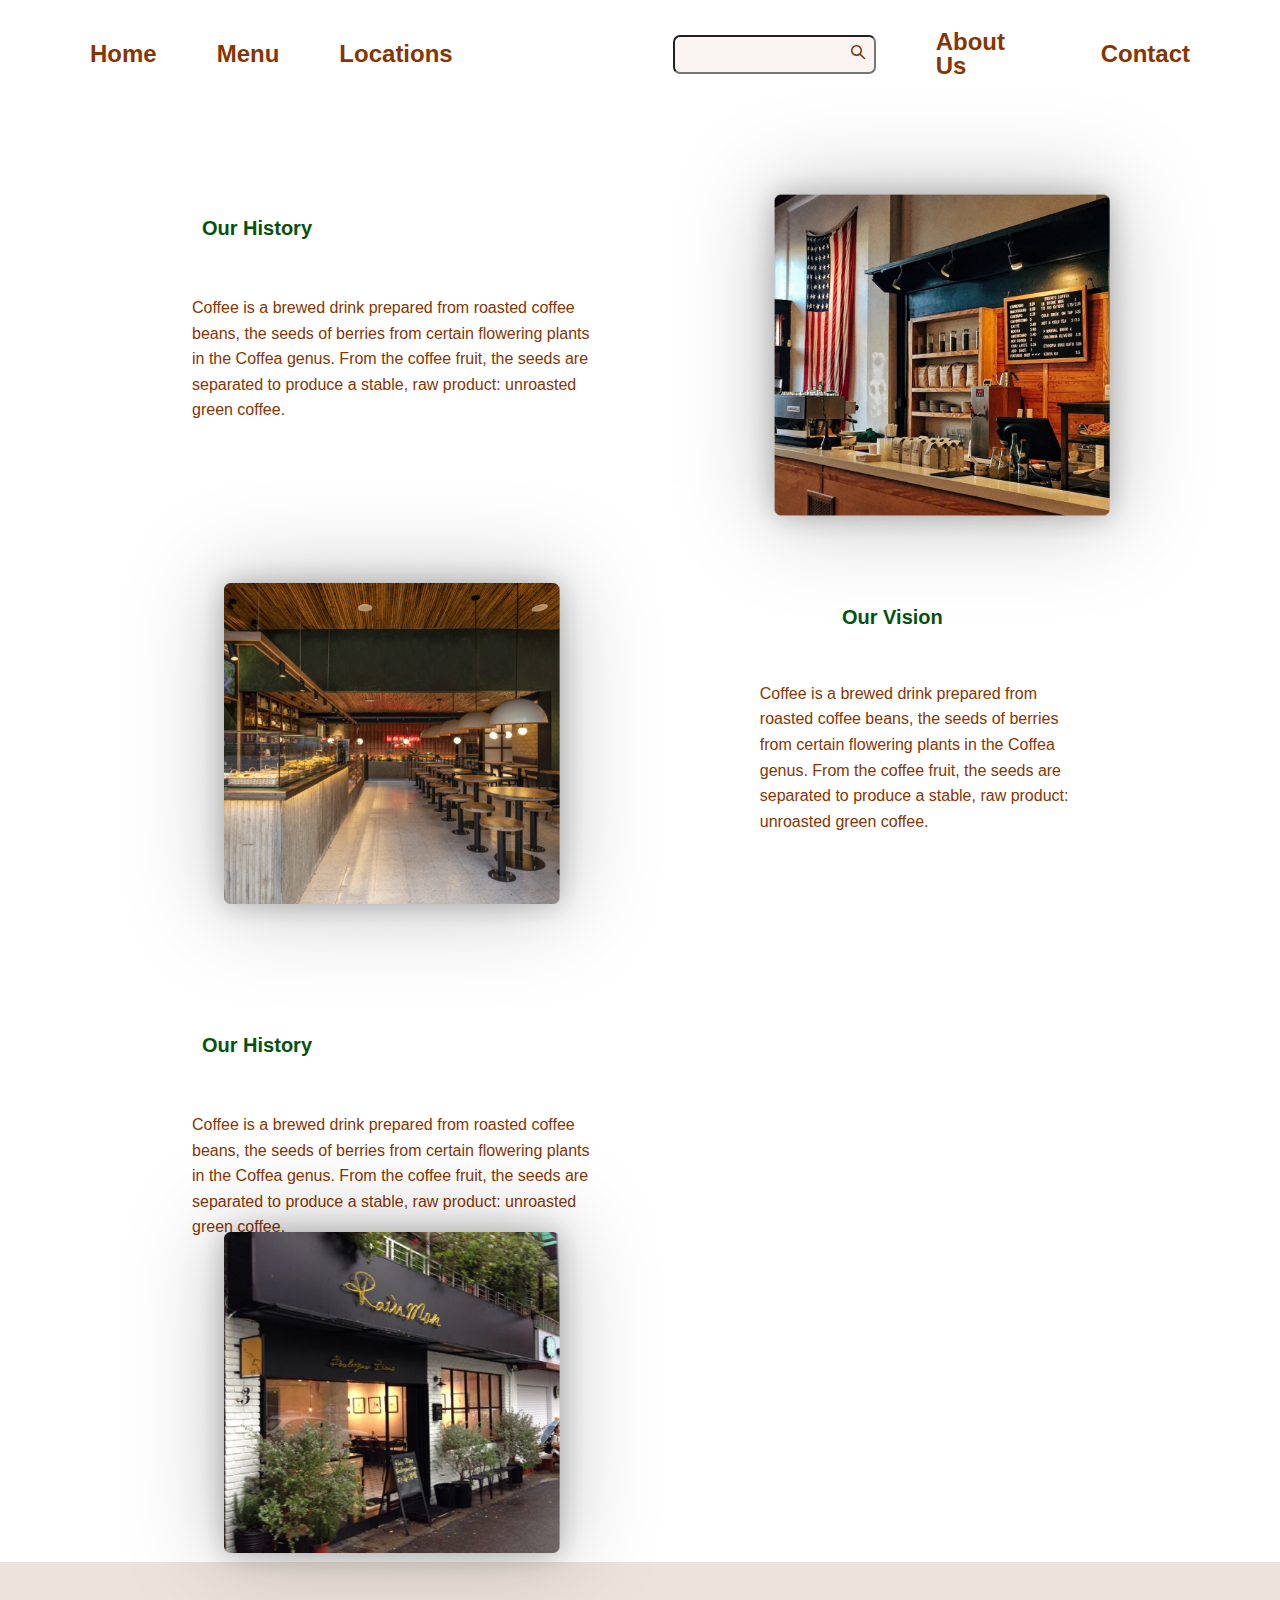
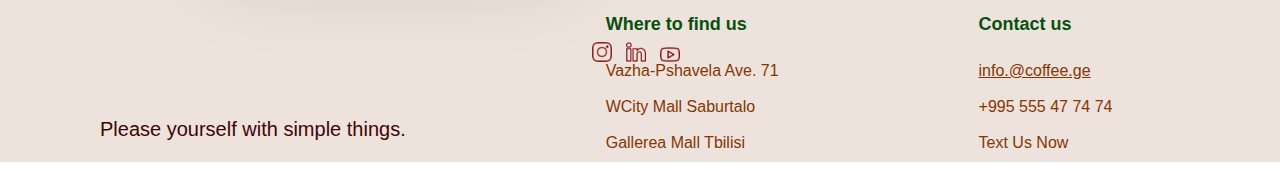
<file: assets/pages/about.html>
<!DOCTYPE html>
<html lang="en">

<head>
    <meta charset="UTF-8">
    <meta http-equiv="X-UA-Compatible" content="IE=edge">
    <meta name="viewport" content="width=device-width, initial-scale=1.0">
    <link rel="preconnect" href="https://fonts.googleapis.com">
    <link rel="preconnect" href="https://fonts.gstatic.com" crossorigin>
    <link
        href="https://fonts.googleapis.com/css2?family=Andada+Pro:wght@400;500;700&family=Dancing+Script&family=Fira+Sans+Condensed:wght@500&family=Open+Sans&family=Oswald:wght@500&family=Poppins&family=Unbounded&display=swap"
        rel="stylesheet">


    <link rel="stylesheet" href="../css/reset.css">
    <link rel="stylesheet" href="../css/style.css">
    <title>Document</title>
</head>

<body>

    <header>

        <header>
            <div class="container">
                <nav>
                    <ul>
                        <li><a href="../../index.html">home</a></li>
                        <li><a href="hotdrinks.html">menu</a></li>
                        <li><a href="location.html">locations</a></li>
                        <li>
                            <form>
                                <input type="text">
                                <button type="submit">
                                    <svg width="15" height="15" viewBox="0 0 15 15" fill="none"
                                        xmlns="http://www.w3.org/2000/svg">
                                        <path
                                            d="M5.50003 1.07809e-08C6.52393 -6.40861e-05 7.52751 0.285684 8.39781 0.825075C9.2681 1.36447 9.97055 2.13608 10.4261 3.05306C10.8816 3.97004 11.0721 4.99597 10.9762 6.01536C10.8802 7.03475 10.5017 8.00712 9.88304 8.823L14.03 12.97C14.163 13.104 14.2405 13.2832 14.2472 13.4719C14.2538 13.6605 14.1891 13.8447 14.0659 13.9878C13.9427 14.1308 13.7701 14.2221 13.5825 14.2434C13.395 14.2648 13.2062 14.2147 13.054 14.103L12.97 14.03L8.82304 9.883C8.12761 10.4102 7.31671 10.7643 6.45736 10.9161C5.59801 11.0679 4.71487 11.0131 3.8809 10.7561C3.04694 10.4992 2.28609 10.0474 1.66122 9.43827C1.03635 8.82911 0.565403 8.08001 0.287285 7.25286C0.00916761 6.4257 -0.0681353 5.54424 0.0617636 4.6813C0.191662 3.81837 0.525034 2.99872 1.03433 2.2901C1.54363 1.58148 2.21424 1.00421 2.99075 0.606002C3.76726 0.207794 4.62738 7.20708e-05 5.50003 1.07809e-08ZM5.50003 1.5C4.43917 1.5 3.42175 1.92143 2.67161 2.67157C1.92146 3.42172 1.50003 4.43913 1.50003 5.5C1.50003 6.56087 1.92146 7.57828 2.67161 8.32843C3.42175 9.07857 4.43917 9.5 5.50003 9.5C6.5609 9.5 7.57832 9.07857 8.32846 8.32843C9.07861 7.57828 9.50004 6.56087 9.50004 5.5C9.50004 4.43913 9.07861 3.42172 8.32846 2.67157C7.57832 1.92143 6.5609 1.5 5.50003 1.5Z"
                                            fill="#863503" />
                                    </svg>
                                </button>
                            </form>
                        </li>
                        <li><a href="about.html">about us</a></li>
                        <li class="active-nav"><a href="contact.html">contact</a></li>
                    </ul>
                </nav>
            </div>
        </header>
    </header>

    <main class="container-3">
        <div class="about-us-1">
            <div class="about-h-p">
                <h3>Our History</h3>
                <p class="paragraph-about">
                    Coffee is a brewed drink prepared from roasted coffee beans, the seeds of berries from certain
                    flowering plants in the Coffea genus. From the coffee fruit, the seeds are separated to produce a
                    stable, raw product: unroasted green coffee.
                </p>
            </div>
            <div>
                <img src="../img/image 10 (1).png">
            </div>
        </div>

        <div class="about-us-2">
            <div>
                <img src="../img/image 11.png">
            </div>
            <h3 class="second-h3">Our Vision</h3>
            <div class="paragraph-about-2">
                Coffee is a brewed drink prepared from roasted coffee beans, the seeds of berries from certain flowering
                plants in the Coffea genus. From the coffee fruit, the seeds are separated to produce a stable, raw
                product: unroasted green coffee.

            </div>
        </div>



        <div class="about-us-3">
            <div class="about-h-p">
                <h3 class="third-h3">Our History</h3>
                <p class="paragraph-about-3">
                    Coffee is a brewed drink prepared from roasted coffee beans, the seeds of berries from certain
                    flowering plants in the Coffea genus. From the coffee fruit, the seeds are separated to produce a
                    stable, raw product: unroasted green coffee.
                </p>
            </div>
            <div>
                <img src="../img/image 12.png">
            </div>
        </div>

    </main>

    <footer class="footer-2">
        <div class="page-footer">
            <img src="../img/Vector.png">
            <img src="../img/Vector (1).png">
            <img src="../img/Vector (2).png">
        </div>
        <div class="footer-sentence">Please yourself with simple things.</div>

        </div>


        <div class="footer-div-1">
            <p class="first-line">Where to find us</p>
            <p>Vazha-Pshavela Ave. 71</p>
            <p>WCity Mall Saburtalo</p>
            <p>Gallerea Mall Tbilisi</p>
        </div>

        <div class="footer-div-2">
            <p class="first-line">Contact us</p>
            <p class="email-address">info.@coffee.ge</p>
            <p>+995 555 47 74 74 </p>
            <p>Text Us Now</p>
        </div>





    </footer>

</body>

</html>
</file>
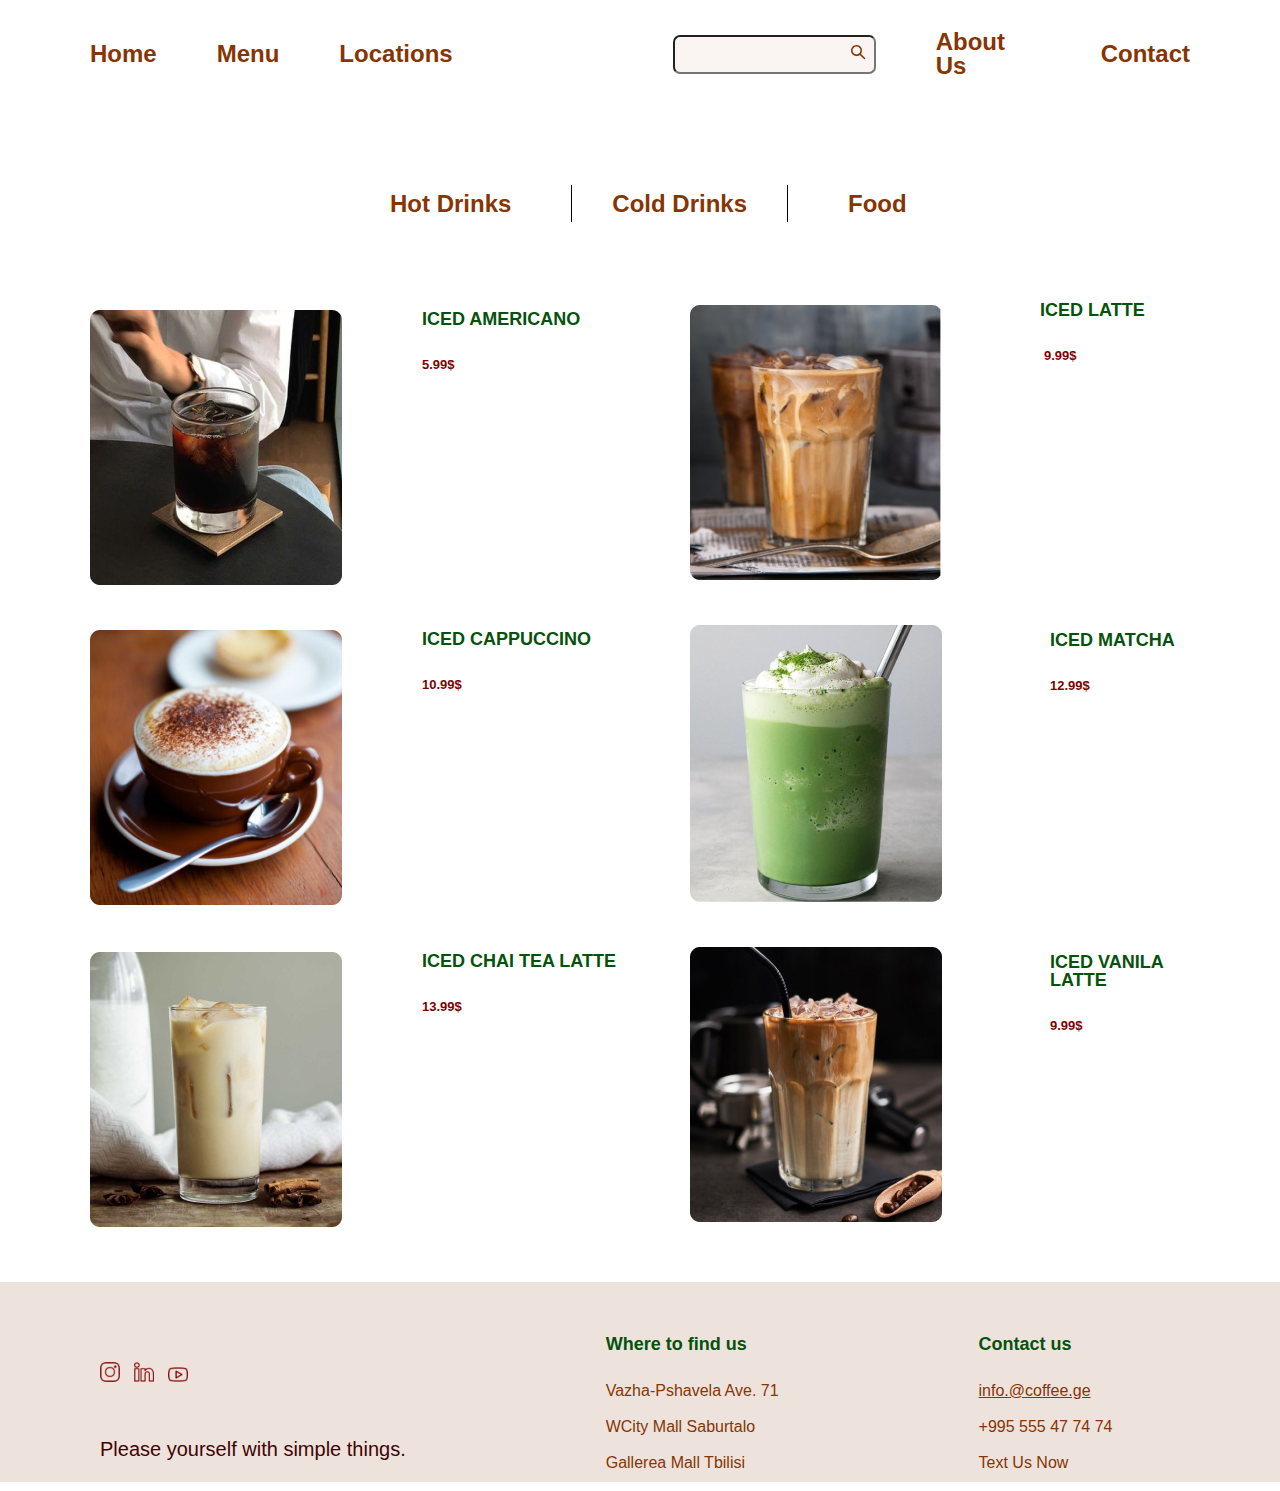
<file: assets/pages/colddrinks.html>
<!DOCTYPE html>
<html lang="en">

<head>
    <meta charset="UTF-8">
    <meta http-equiv="X-UA-Compatible" content="IE=edge">
    <meta name="viewport" content="width=device-width, initial-scale=1.0">
    <meta name="viewport" content="width=device-width, initial-scale=1.0">
    <link href="https://www.dafontfree.net/embed/bHVjaWRhLWJyaWdodC1yZWd1bGFyJmRhdGEvMjYvbC8xMzMyNDIvTFVDSURBLnR0Zg"
        rel="stylesheet" type="text/css" />
    <link rel="stylesheet" href="../css/reset.css">
    <link rel="stylesheet" href="../css/style.css">
    <title>Document</title>
</head>

<body>
    <header>
        <header>
            <div class="container">
                <nav>
                    <ul>
                        <li><a href="../../index.html">home</a></li>
                        <li><a href="hotdrinks.html">menu</a></li>
                        <li><a href="location.html">locations</a></li>
                        <li>
                            <form>
                                <input type="text">
                                <button type="submit">
                                    <svg width="15" height="15" viewBox="0 0 15 15" fill="none"
                                        xmlns="http://www.w3.org/2000/svg">
                                        <path
                                            d="M5.50003 1.07809e-08C6.52393 -6.40861e-05 7.52751 0.285684 8.39781 0.825075C9.2681 1.36447 9.97055 2.13608 10.4261 3.05306C10.8816 3.97004 11.0721 4.99597 10.9762 6.01536C10.8802 7.03475 10.5017 8.00712 9.88304 8.823L14.03 12.97C14.163 13.104 14.2405 13.2832 14.2472 13.4719C14.2538 13.6605 14.1891 13.8447 14.0659 13.9878C13.9427 14.1308 13.7701 14.2221 13.5825 14.2434C13.395 14.2648 13.2062 14.2147 13.054 14.103L12.97 14.03L8.82304 9.883C8.12761 10.4102 7.31671 10.7643 6.45736 10.9161C5.59801 11.0679 4.71487 11.0131 3.8809 10.7561C3.04694 10.4992 2.28609 10.0474 1.66122 9.43827C1.03635 8.82911 0.565403 8.08001 0.287285 7.25286C0.00916761 6.4257 -0.0681353 5.54424 0.0617636 4.6813C0.191662 3.81837 0.525034 2.99872 1.03433 2.2901C1.54363 1.58148 2.21424 1.00421 2.99075 0.606002C3.76726 0.207794 4.62738 7.20708e-05 5.50003 1.07809e-08ZM5.50003 1.5C4.43917 1.5 3.42175 1.92143 2.67161 2.67157C1.92146 3.42172 1.50003 4.43913 1.50003 5.5C1.50003 6.56087 1.92146 7.57828 2.67161 8.32843C3.42175 9.07857 4.43917 9.5 5.50003 9.5C6.5609 9.5 7.57832 9.07857 8.32846 8.32843C9.07861 7.57828 9.50004 6.56087 9.50004 5.5C9.50004 4.43913 9.07861 3.42172 8.32846 2.67157C7.57832 1.92143 6.5609 1.5 5.50003 1.5Z"
                                            fill="#863503" />
                                    </svg>
                                </button>
                            </form>
                        </li>
                        <li><a href="about.html">about us</a></li>
                        <li class="active-nav"><a href="#">contact</a></li>
                    </ul>
                    <div class="secondary-nav">
                        <ul>
                            <li>
                                <a href="hotdrinks.html" class="hot-drinks">Hot drinks</a>
                            </li>
                            <li>
                                <a href="colddrinks.html" class="middle-drink">Cold drinks</a>
                            </li>
                            <li>
                                <a href="food.html" class="food">Food</a>
                            </li>
                        </ul>

                    </div>
                </nav>

            </div>























        </header>

        <div class="container-2">
            <div class="menu-1">
                <img src="../img/cold-1.png">
                <div class="coffee-name">ICED AMERICANO</div>
                <div class="price-1">5.99$</div>
                <img class="img-2" src="../img/cold-2.png">
                <div class="coffee-name-2">ICED LATTE</div>
                <div class="price-2">9.99$</div>

                <img src="../img/menu-3.png">
                <div class="coffee-name-3">ICED CAPPUCCINO</div>
                <div class="price-3">10.99$</div>
                <img class="img-2" src="../img/cold-4.png">
                <div class="coffee-name-4">ICED MATCHA</div>
                <div class="price-4">12.99$</div>

                <img src="../img/cold-5.png">
                <div class="coffee-name-3">ICED CHAI TEA LATTE</div>
                <div class="price-3">13.99$</div>
                <img class="img-2" src="../img/cold-6.png">
                <div class="coffee-name-4">ICED VANILA LATTE</div>
                <div class="price-4">9.99$</div>

                


            </div>

        </div>

        <footer class="footer-3">
            <div class="page-footer">
                <img src="../img/Vector.png">
            <img src="../img/Vector (1).png">
            <img src="../img/Vector (2).png">
            </div>
            <div class="footer-sentence">Please yourself with simple things.</div>
           
            </div>
    
    
         <div class="footer-div-1">
            <p class="first-line">Where to find us</p>
            <p>Vazha-Pshavela Ave. 71</p>
            <p>WCity Mall Saburtalo</p>
            <p>Gallerea Mall Tbilisi</p>
         </div>
    
         <div class="footer-div-2">
            <p class="first-line">Contact us</p>
            <p class="email-address">info.@coffee.ge</p>
            <p>+995 555 47 74 74 </p>
            <p>Text Us Now</p>
         </div>
    
         
    
           
    
        </footer>



</body>

</html>
</file>
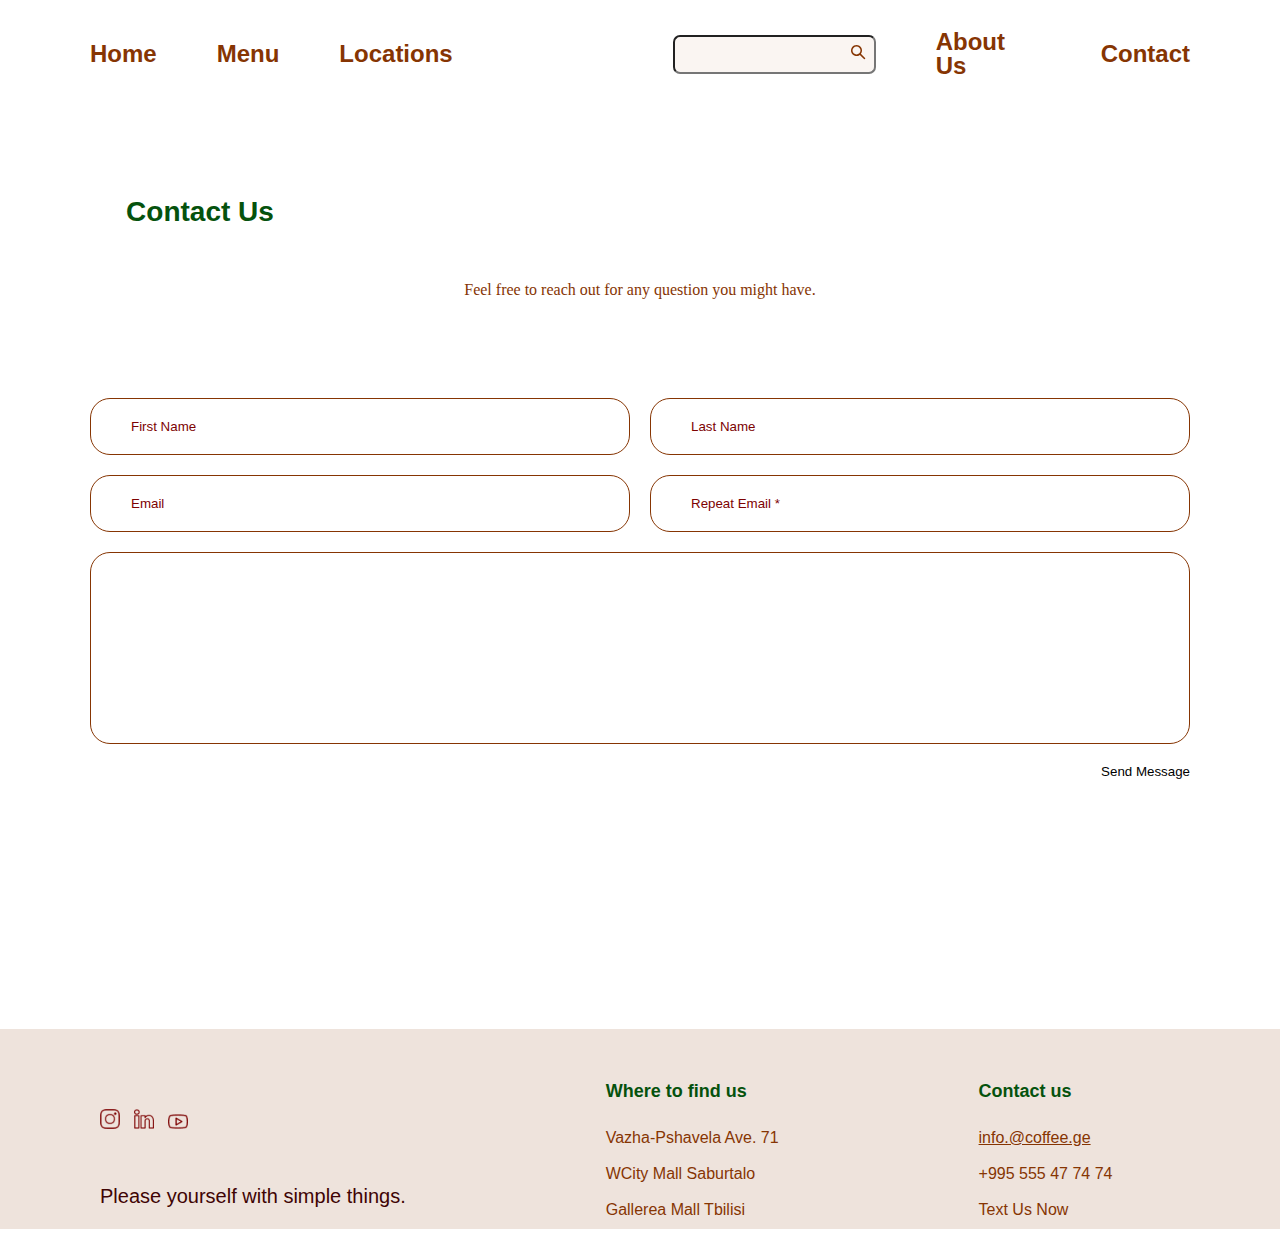
<file: assets/pages/contact.html>
<!DOCTYPE html>
<html lang="en">

<head>
    <meta charset="UTF-8">
    <meta http-equiv="X-UA-Compatible" content="IE=edge">
    <meta name="viewport" content="width=device-width, initial-scale=1.0">
    <link rel="stylesheet" href="../css/reset.css">
    <link rel="stylesheet" href="../css/style.css">
    <title>contact</title>
</head>

<body>
    <header>
        <div class="container">
            <nav>
                <ul>
                    <li><a href="../../index.html">home</a></li>
                    <li><a href="hotdrinks.html">menu</a></li>
                    <li><a href="location.html">locations</a></li>
                    <li>
                        <form>
                            <input type="text">
                            <button type="submit">
                                <svg width="15" height="15" viewBox="0 0 15 15" fill="none"
                                    xmlns="http://www.w3.org/2000/svg">
                                    <path
                                        d="M5.50003 1.07809e-08C6.52393 -6.40861e-05 7.52751 0.285684 8.39781 0.825075C9.2681 1.36447 9.97055 2.13608 10.4261 3.05306C10.8816 3.97004 11.0721 4.99597 10.9762 6.01536C10.8802 7.03475 10.5017 8.00712 9.88304 8.823L14.03 12.97C14.163 13.104 14.2405 13.2832 14.2472 13.4719C14.2538 13.6605 14.1891 13.8447 14.0659 13.9878C13.9427 14.1308 13.7701 14.2221 13.5825 14.2434C13.395 14.2648 13.2062 14.2147 13.054 14.103L12.97 14.03L8.82304 9.883C8.12761 10.4102 7.31671 10.7643 6.45736 10.9161C5.59801 11.0679 4.71487 11.0131 3.8809 10.7561C3.04694 10.4992 2.28609 10.0474 1.66122 9.43827C1.03635 8.82911 0.565403 8.08001 0.287285 7.25286C0.00916761 6.4257 -0.0681353 5.54424 0.0617636 4.6813C0.191662 3.81837 0.525034 2.99872 1.03433 2.2901C1.54363 1.58148 2.21424 1.00421 2.99075 0.606002C3.76726 0.207794 4.62738 7.20708e-05 5.50003 1.07809e-08ZM5.50003 1.5C4.43917 1.5 3.42175 1.92143 2.67161 2.67157C1.92146 3.42172 1.50003 4.43913 1.50003 5.5C1.50003 6.56087 1.92146 7.57828 2.67161 8.32843C3.42175 9.07857 4.43917 9.5 5.50003 9.5C6.5609 9.5 7.57832 9.07857 8.32846 8.32843C9.07861 7.57828 9.50004 6.56087 9.50004 5.5C9.50004 4.43913 9.07861 3.42172 8.32846 2.67157C7.57832 1.92143 6.5609 1.5 5.50003 1.5Z"
                                        fill="#863503" />
                                </svg>
                            </button>
                        </form>
                    </li>
                    <li><a href="about.html">about us</a></li>
                    <li class="active-nav"><a href="contact.html">contact</a></li>
                </ul>
            </nav>
        </div>
    </header>

    <main>

        <section>

            <div class="text-center contact-page-title">
                <h1 class="page-title">Contact Us</h1>
                <p>Feel free to reach out for any question you might have.</p>
            </div>
            <div class="container">
                <form class="form-wrapper">
                    <input required type="text" placeholder="First Name">
                    <input required type="text" placeholder="Last Name">
                    <input required type="email" placeholder="Email">
                    <input required type="email" placeholder="Repeat Email *">
                    <textarea name="" id="" cols="30" rows="10" placeholder="Your Message">
                    </textarea>



                    <button class="submit-button" type="submit">Send Message</button>

                </form>
            </div>


        </section>

    </main>
    <footer class="footer-3">
        <div class="page-footer">
            <img src="../img/Vector.png">
            <img src="../img/Vector (1).png">
            <img src="../img/Vector (2).png">
        </div>
        <div class="footer-sentence">Please yourself with simple things.</div>
       
        </div>


     <div class="footer-div-1">
        <p class="first-line">Where to find us</p>
        <p>Vazha-Pshavela Ave. 71</p>
        <p>WCity Mall Saburtalo</p>
        <p>Gallerea Mall Tbilisi</p>
     </div>

     <div class="footer-div-2">
        <p class="first-line">Contact us</p>
        <p class="email-address">info.@coffee.ge</p>
        <p>+995 555 47 74 74 </p>
        <p>Text Us Now</p>
     </div>

     

       

    </footer>

</body>

</html>
</file>
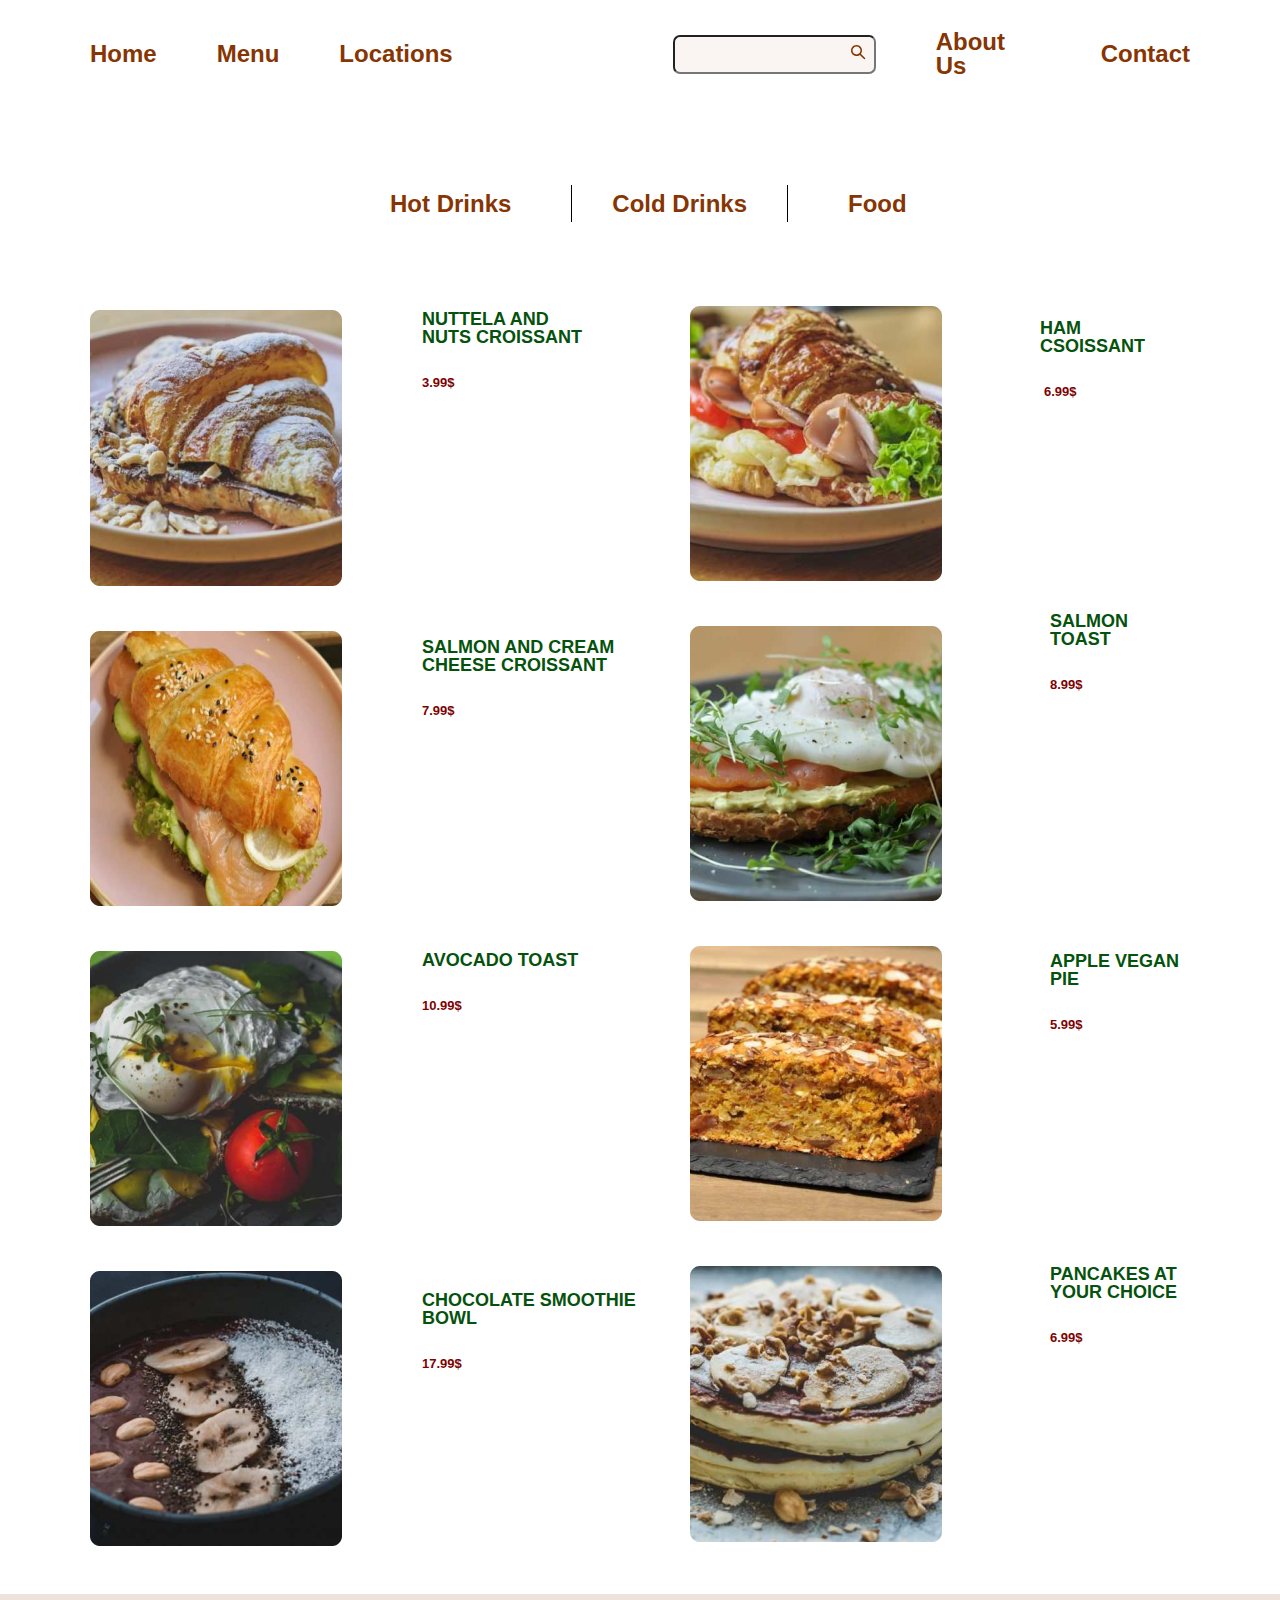
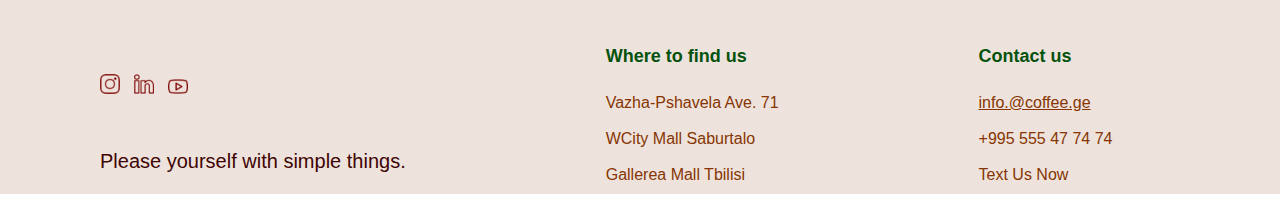
<file: assets/pages/food.html>
<!DOCTYPE html>
<html lang="en">

<head>
    <meta charset="UTF-8">
    <meta http-equiv="X-UA-Compatible" content="IE=edge">
    <meta name="viewport" content="width=device-width, initial-scale=1.0">
    <link href="https://www.dafontfree.net/embed/bHVjaWRhLWJyaWdodC1yZWd1bGFyJmRhdGEvMjYvbC8xMzMyNDIvTFVDSURBLnR0Zg"
        rel="stylesheet" type="text/css" />
    <link rel="stylesheet" href="../css/reset.css">
    <link rel="stylesheet" href="../css/style.css">

    <title>Document</title>
</head>

<body>
    <header>
        <div class="container">
            <nav>
                <ul>
                    <li><a href="../../index.html">home</a></li>
                    <li><a href="hotdrinks.html">menu</a></li>
                    <li><a href="location.html">locations</a></li>
                    <li>
                        <form>
                            <input type="text">
                            <button type="submit">
                                <svg width="15" height="15" viewBox="0 0 15 15" fill="none"
                                    xmlns="http://www.w3.org/2000/svg">
                                    <path
                                        d="M5.50003 1.07809e-08C6.52393 -6.40861e-05 7.52751 0.285684 8.39781 0.825075C9.2681 1.36447 9.97055 2.13608 10.4261 3.05306C10.8816 3.97004 11.0721 4.99597 10.9762 6.01536C10.8802 7.03475 10.5017 8.00712 9.88304 8.823L14.03 12.97C14.163 13.104 14.2405 13.2832 14.2472 13.4719C14.2538 13.6605 14.1891 13.8447 14.0659 13.9878C13.9427 14.1308 13.7701 14.2221 13.5825 14.2434C13.395 14.2648 13.2062 14.2147 13.054 14.103L12.97 14.03L8.82304 9.883C8.12761 10.4102 7.31671 10.7643 6.45736 10.9161C5.59801 11.0679 4.71487 11.0131 3.8809 10.7561C3.04694 10.4992 2.28609 10.0474 1.66122 9.43827C1.03635 8.82911 0.565403 8.08001 0.287285 7.25286C0.00916761 6.4257 -0.0681353 5.54424 0.0617636 4.6813C0.191662 3.81837 0.525034 2.99872 1.03433 2.2901C1.54363 1.58148 2.21424 1.00421 2.99075 0.606002C3.76726 0.207794 4.62738 7.20708e-05 5.50003 1.07809e-08ZM5.50003 1.5C4.43917 1.5 3.42175 1.92143 2.67161 2.67157C1.92146 3.42172 1.50003 4.43913 1.50003 5.5C1.50003 6.56087 1.92146 7.57828 2.67161 8.32843C3.42175 9.07857 4.43917 9.5 5.50003 9.5C6.5609 9.5 7.57832 9.07857 8.32846 8.32843C9.07861 7.57828 9.50004 6.56087 9.50004 5.5C9.50004 4.43913 9.07861 3.42172 8.32846 2.67157C7.57832 1.92143 6.5609 1.5 5.50003 1.5Z"
                                        fill="#863503" />
                                </svg>
                            </button>
                        </form>
                    </li>
                    <li><a href="about.html">about us</a></li>
                    <li class="active-nav"><a href="contact.html">contact</a></li>
                </ul>
                <div class="secondary-nav">
                    <ul>
                        <li>
                            <a href="hotdrinks.html" class="hot-drinks">Hot drinks</a>
                        </li>
                        <li>
                            <a href="colddrinks.html" class="middle-drink">Cold drinks</a>
                        </li>
                        <li>
                            <a href="food.html" class="food">Food</a>
                        </li>
                    </ul>

                </div>
            </nav>
            <div class="menu-1">
                <img src="../img/food-1.png">
                <div class="coffee-name">NUTTELA AND NUTS
                    CROISSANT</div>
                <div class="price-1">3.99$</div>
                <img class="img-2" src="../img/food-2.png">
                <div class="coffee-name-2">HAM CSOISSANT</div>
                <div class="price-2">6.99$</div>

                <img src="../img/food-3.png">
                <div class="food-name-3">SALMON AND CREAM
                    CHEESE  CROISSANT</div>
                <div class="price-3">7.99$</div>
                <img class="img-2" src="../img/food-4.png">
                <div class="food-name-4">SALMON TOAST</div>
                <div class="price-4">8.99$</div>

                <img src="../img/food-5.png">
                <div class="coffee-name-3">AVOCADO TOAST</div>
                <div class="price-3">10.99$</div>
                <img class="img-2" src="../img/food-6.png">
                <div class="coffee-name-4">APPLE VEGAN PIE</div>
                <div class="price-4">5.99$</div>

                <img src="../img/food-7.png">
                <div class="food-name-7">CHOCOLATE SMOOTHIE
                    BOWL</div>
                <div class="price-3">17.99$</div>
                <img class="img-2" src="../img/food-8.png">
                <div class="food-name-4">PANCAKES AT YOUR 
                    CHOICE</div>
                <div class="price-4">6.99$</div>


            </div>

        </div>

    </header>

    <footer class="footer-3">
        <div class="page-footer">
            <img src="../img/Vector.png">
            <img src="../img/Vector (1).png">
            <img src="../img/Vector (2).png">
        </div>
        <div class="footer-sentence">Please yourself with simple things.</div>
       
        </div>


     <div class="footer-div-1">
        <p class="first-line">Where to find us</p>
        <p>Vazha-Pshavela Ave. 71</p>
        <p>WCity Mall Saburtalo</p>
        <p>Gallerea Mall Tbilisi</p>
     </div>

     <div class="footer-div-2">
        <p class="first-line">Contact us</p>
        <p class="email-address">info.@coffee.ge</p>
        <p>+995 555 47 74 74 </p>
        <p>Text Us Now</p>
     </div>

     

       

    </footer>

</body>

</html>
</file>
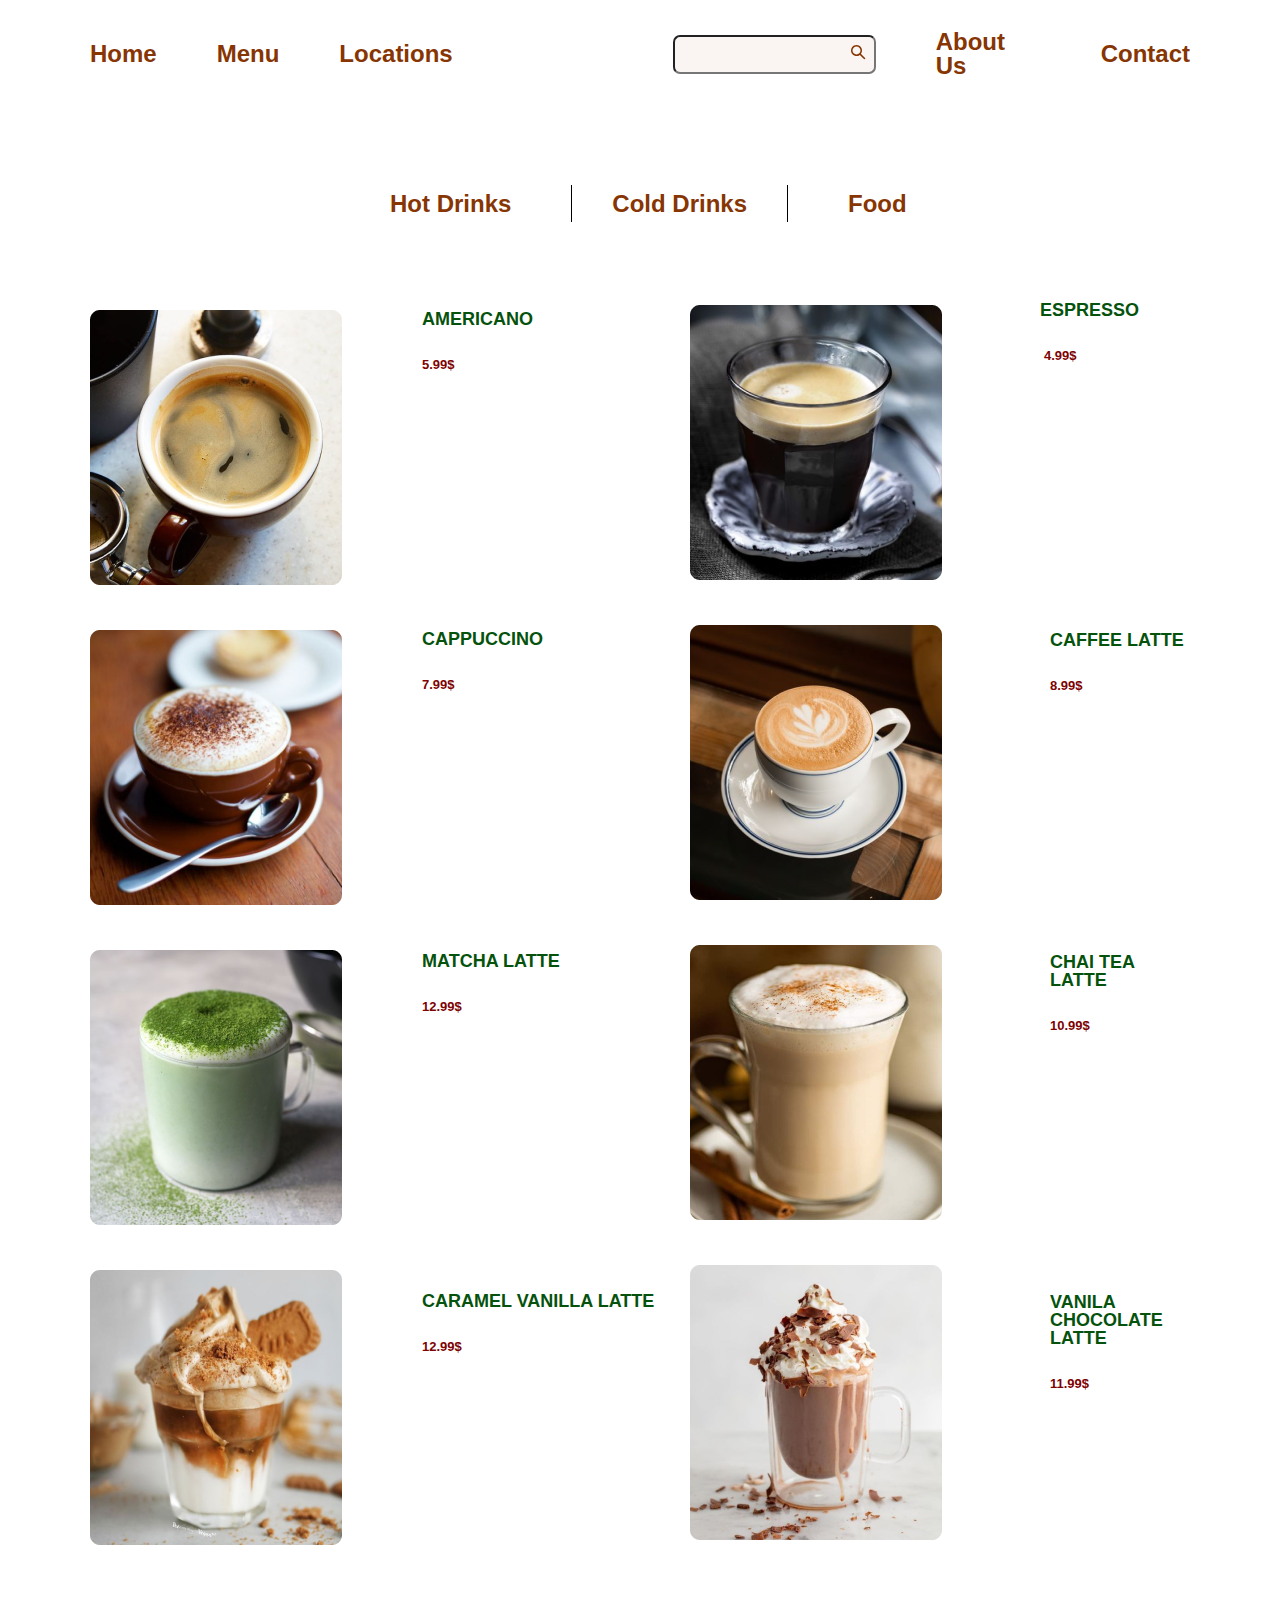
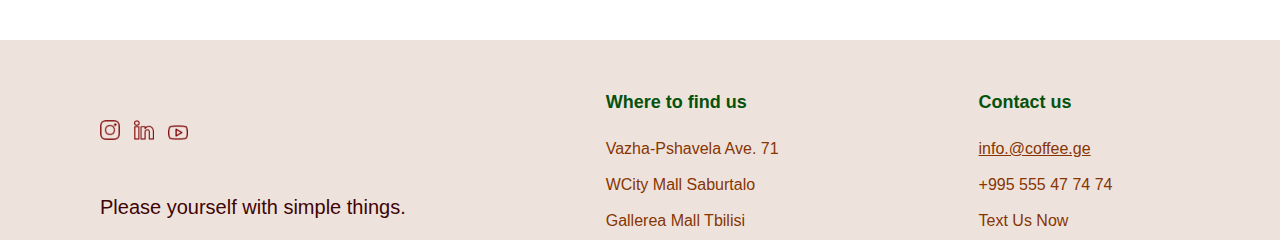
<file: assets/pages/hotdrinks.html>
<!DOCTYPE html>
<html lang="en">

<head>
    <meta charset="UTF-8">
    <meta http-equiv="X-UA-Compatible" content="IE=edge">
    <meta name="viewport" content="width=device-width, initial-scale=1.0">
    <link href="https://www.dafontfree.net/embed/bHVjaWRhLWJyaWdodC1yZWd1bGFyJmRhdGEvMjYvbC8xMzMyNDIvTFVDSURBLnR0Zg"
        rel="stylesheet" type="text/css" />
    <link rel="stylesheet" href="../css/reset.css">
    <link rel="stylesheet" href="../css/style.css">

    <title>Document</title>
</head>

<body>
    <header>
        <div class="container">
            <nav>
                <ul>
                    <li><a href="../../index.html">home</a></li>
                    <li><a href="hotdrinks.html">menu</a></li>
                    <li><a href="location.html">locations</a></li>
                    <li>
                        <form>
                            <input type="text">
                            <button type="submit">
                                <svg width="15" height="15" viewBox="0 0 15 15" fill="none"
                                    xmlns="http://www.w3.org/2000/svg">
                                    <path
                                        d="M5.50003 1.07809e-08C6.52393 -6.40861e-05 7.52751 0.285684 8.39781 0.825075C9.2681 1.36447 9.97055 2.13608 10.4261 3.05306C10.8816 3.97004 11.0721 4.99597 10.9762 6.01536C10.8802 7.03475 10.5017 8.00712 9.88304 8.823L14.03 12.97C14.163 13.104 14.2405 13.2832 14.2472 13.4719C14.2538 13.6605 14.1891 13.8447 14.0659 13.9878C13.9427 14.1308 13.7701 14.2221 13.5825 14.2434C13.395 14.2648 13.2062 14.2147 13.054 14.103L12.97 14.03L8.82304 9.883C8.12761 10.4102 7.31671 10.7643 6.45736 10.9161C5.59801 11.0679 4.71487 11.0131 3.8809 10.7561C3.04694 10.4992 2.28609 10.0474 1.66122 9.43827C1.03635 8.82911 0.565403 8.08001 0.287285 7.25286C0.00916761 6.4257 -0.0681353 5.54424 0.0617636 4.6813C0.191662 3.81837 0.525034 2.99872 1.03433 2.2901C1.54363 1.58148 2.21424 1.00421 2.99075 0.606002C3.76726 0.207794 4.62738 7.20708e-05 5.50003 1.07809e-08ZM5.50003 1.5C4.43917 1.5 3.42175 1.92143 2.67161 2.67157C1.92146 3.42172 1.50003 4.43913 1.50003 5.5C1.50003 6.56087 1.92146 7.57828 2.67161 8.32843C3.42175 9.07857 4.43917 9.5 5.50003 9.5C6.5609 9.5 7.57832 9.07857 8.32846 8.32843C9.07861 7.57828 9.50004 6.56087 9.50004 5.5C9.50004 4.43913 9.07861 3.42172 8.32846 2.67157C7.57832 1.92143 6.5609 1.5 5.50003 1.5Z"
                                        fill="#863503" />
                                </svg>
                            </button>
                        </form>
                    </li>
                    <li><a href="about.html">about us</a></li>
                    <li class="active-nav"><a href="contact.html">contact</a></li>
                </ul>
                <div class="secondary-nav">
                    <ul>
                        <li>
                            <a href="hotdrinks.html" class="hot-drinks">Hot drinks</a>
                        </li>
                        <li>
                            <a href="colddrinks.html" class="middle-drink">Cold drinks</a>
                        </li>
                        <li>
                            <a href="food.html" class="food">Food</a>
                        </li>
                    </ul>

                </div>
            </nav>
            <div class="menu-1">
                <img src="../img/menu-1.png">
                <div class="coffee-name">AMERICANO</div>
                <div class="price-1">5.99$</div>
                <img class="img-2" src="../img/menu-2.png">
                <div class="coffee-name-2">ESPRESSO</div>
                <div class="price-2">4.99$</div>

                <img src="../img/menu-3.png">
                <div class="coffee-name-3">CAPPUCCINO</div>
                <div class="price-3">7.99$</div>
                <img class="img-2" src="../img/menu-4.png">
                <div class="coffee-name-4">CAFFEE LATTE</div>
                <div class="price-4">8.99$</div>

                <img src="../img/menu-5.png">
                <div class="coffee-name-3">MATCHA LATTE</div>
                <div class="price-3">12.99$</div>
                <img class="img-2" src="../img/menu-6.png">
                <div class="coffee-name-4">CHAI TEA LATTE</div>
                <div class="price-4">10.99$</div>

                <img src="../img/menu-7.png">
                <div class="coffee-name-3">CARAMEL VANILLA LATTE</div>
                <div class="price-3">12.99$</div>
                <img class="img-2" src="../img/menu-8.png">
                <div class="coffee-name-4">VANILA CHOCOLATE LATTE</div>
                <div class="price-4">11.99$</div>


            </div>

        </div>

    </header>
    <footer class="footer-3">
        <div class="page-footer">
            <img src="../img/Vector.png">
            <img src="../img/Vector (1).png">
            <img src="../img/Vector (2).png">
        </div>
        <div class="footer-sentence">Please yourself with simple things.</div>
       
        </div>


     <div class="footer-div-1">
        <p class="first-line">Where to find us</p>
        <p>Vazha-Pshavela Ave. 71</p>
        <p>WCity Mall Saburtalo</p>
        <p>Gallerea Mall Tbilisi</p>
     </div>

     <div class="footer-div-2">
        <p class="first-line">Contact us</p>
        <p class="email-address">info.@coffee.ge</p>
        <p>+995 555 47 74 74 </p>
        <p>Text Us Now</p>
     </div>

     

       

    </footer>

</body>

</html>
</file>
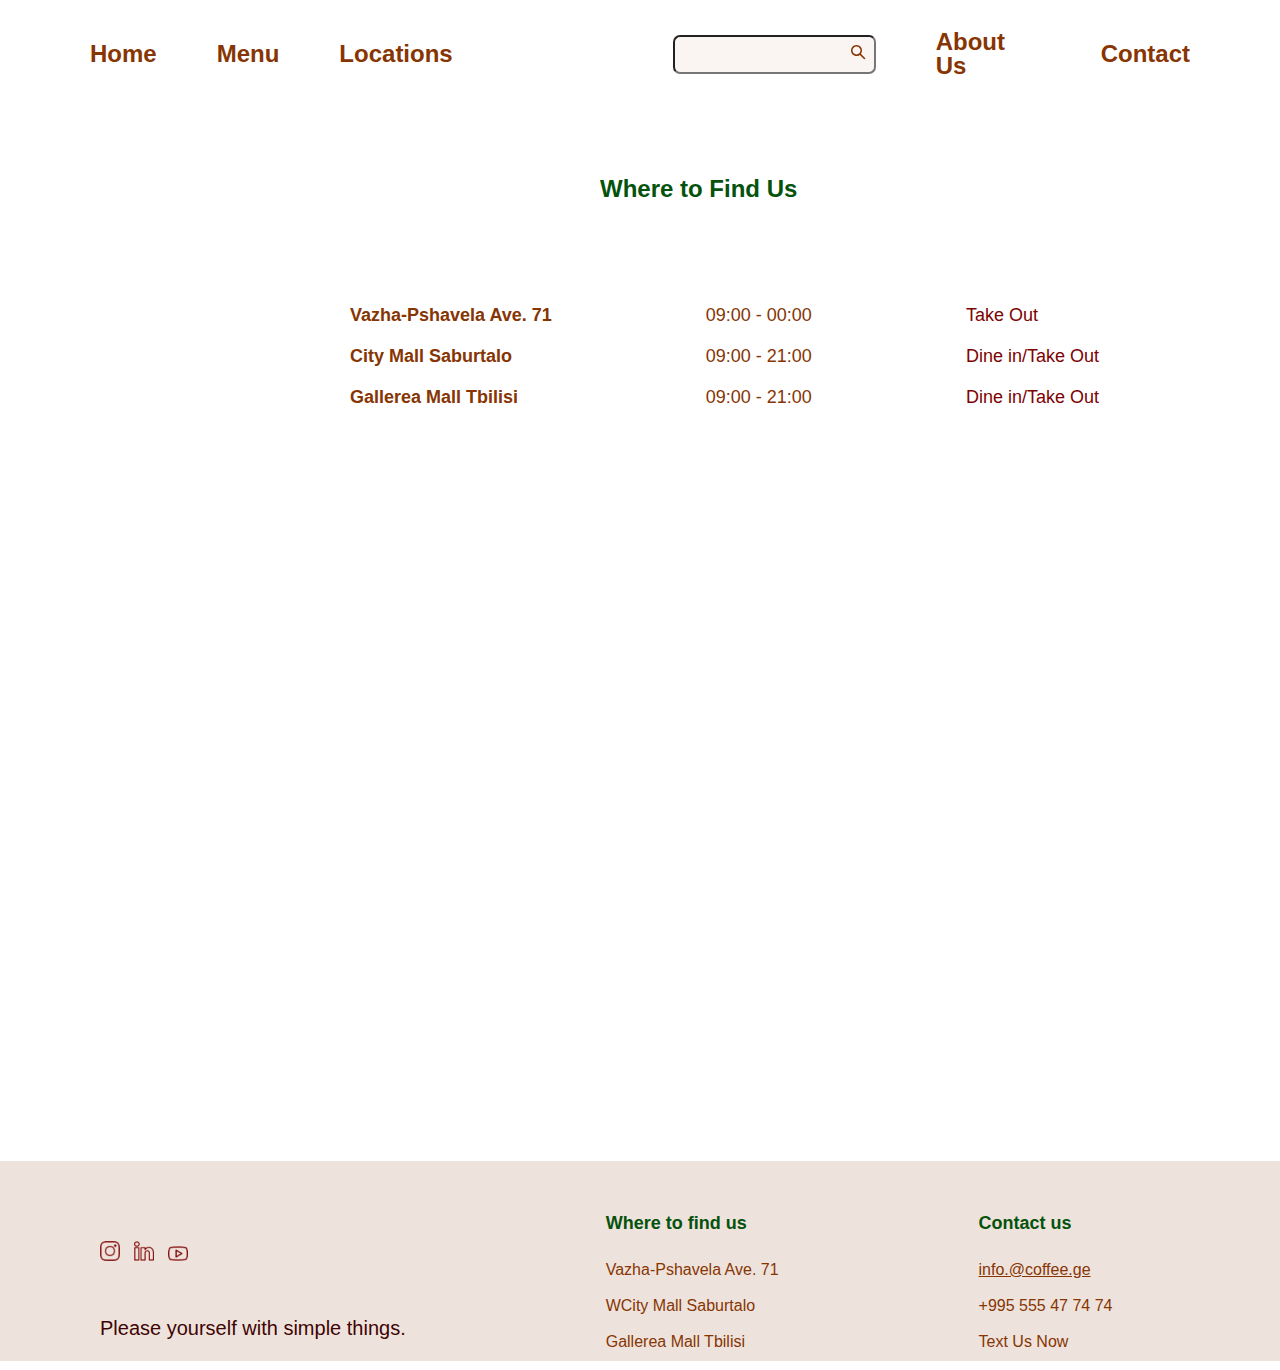
<file: assets/pages/location.html>
<!DOCTYPE html>
<html lang="en">

<head>
    <meta charset="UTF-8">
    <meta http-equiv="X-UA-Compatible" content="IE=edge">
    <meta name="viewport" content="width=device-width, initial-scale=1.0">
    <link rel="stylesheet" href="../css/reset.css">
    <link rel="stylesheet" href="../css/style.css">
    <title>contact</title>
</head>

<body>
    <header>
        <div class="container">
            <nav>
                <ul>
                    <li><a href="../../index.html">home</a></li>
                    <li><a href="hotdrinks.html">menu</a></li>
                    <li><a href="location.html">locations</a></li>
                    <li>
                        <form>
                            <input type="text">
                            <button type="submit">
                                <svg width="15" height="15" viewBox="0 0 15 15" fill="none"
                                    xmlns="http://www.w3.org/2000/svg">
                                    <path
                                        d="M5.50003 1.07809e-08C6.52393 -6.40861e-05 7.52751 0.285684 8.39781 0.825075C9.2681 1.36447 9.97055 2.13608 10.4261 3.05306C10.8816 3.97004 11.0721 4.99597 10.9762 6.01536C10.8802 7.03475 10.5017 8.00712 9.88304 8.823L14.03 12.97C14.163 13.104 14.2405 13.2832 14.2472 13.4719C14.2538 13.6605 14.1891 13.8447 14.0659 13.9878C13.9427 14.1308 13.7701 14.2221 13.5825 14.2434C13.395 14.2648 13.2062 14.2147 13.054 14.103L12.97 14.03L8.82304 9.883C8.12761 10.4102 7.31671 10.7643 6.45736 10.9161C5.59801 11.0679 4.71487 11.0131 3.8809 10.7561C3.04694 10.4992 2.28609 10.0474 1.66122 9.43827C1.03635 8.82911 0.565403 8.08001 0.287285 7.25286C0.00916761 6.4257 -0.0681353 5.54424 0.0617636 4.6813C0.191662 3.81837 0.525034 2.99872 1.03433 2.2901C1.54363 1.58148 2.21424 1.00421 2.99075 0.606002C3.76726 0.207794 4.62738 7.20708e-05 5.50003 1.07809e-08ZM5.50003 1.5C4.43917 1.5 3.42175 1.92143 2.67161 2.67157C1.92146 3.42172 1.50003 4.43913 1.50003 5.5C1.50003 6.56087 1.92146 7.57828 2.67161 8.32843C3.42175 9.07857 4.43917 9.5 5.50003 9.5C6.5609 9.5 7.57832 9.07857 8.32846 8.32843C9.07861 7.57828 9.50004 6.56087 9.50004 5.5C9.50004 4.43913 9.07861 3.42172 8.32846 2.67157C7.57832 1.92143 6.5609 1.5 5.50003 1.5Z"
                                        fill="#863503" />
                                </svg>
                            </button>
                        </form>
                    </li>
                    <li><a href="about.html">about us</a></li>
                    <li class="active-nav"><a href="contact.html">contact</a></li>
                </ul>
            </nav>
        </div>
    </header>
    <h1 class="location-h1">Where to Find Us</h1>
    <div class="three-ul">
        <ul class="first-ul">
            <li>Vazha-Pshavela Ave. 71</li>
            <li class="middle-ul-1">City Mall Saburtalo</li>
            <li>Gallerea Mall Tbilisi</li>
        </ul>
    
    
        <ul class="second-ul">
            <li>09:00 - 00:00</li>
            <li class="middle-ul-2">09:00 - 21:00</li>
            <li>09:00 - 21:00</li>
        </ul>
    
        <ul class="third-ul">
            <li>Take Out</li>
            <li class="middle-ul-3">Dine in/Take Out</li>
            <li>Dine in/Take Out</li>
        </ul>

    </div>

    <div class="map">
        <iframe src="https://www.google.com/maps/embed?pb=!1m18!1m12!1m3!1d190556.58177505963!2d44.83885285!3d41.73245925!2m3!1f0!2f0!3f0!3m2!1i1024!2i768!4f13.1!3m3!1m2!1s0x40440cd7e64f626b%3A0x61d084ede2576ea3!2z4YOX4YOR4YOY4YOa4YOY4YOh4YOY!5e0!3m2!1ska!2sge!4v1677007244530!5m2!1ska!2sge" width="600" height="450" style="border:0;" allowfullscreen="" loading="lazy" referrerpolicy="no-referrer-when-downgrade"></iframe>

    </div>



    <footer class="footer-3">
        <div class="page-footer">
            <img src="../img/Vector.png">
            <img src="../img/Vector (1).png">
            <img src="../img/Vector (2).png">
        </div>
        <div class="footer-sentence">Please yourself with simple things.</div>
       
        </div>


     <div class="footer-div-1">
        <p class="first-line">Where to find us</p>
        <p>Vazha-Pshavela Ave. 71</p>
        <p>WCity Mall Saburtalo</p>
        <p>Gallerea Mall Tbilisi</p>
     </div>

     <div class="footer-div-2">
        <p class="first-line">Contact us</p>
        <p class="email-address">info.@coffee.ge</p>
        <p>+995 555 47 74 74 </p>
        <p>Text Us Now</p>
     </div>

     

       

    </footer>

    

    

    

        

</body>

</html>
</file>
<file: assets/css/style.css>
:root {
    --main-color: #863503;
    --title-color: #05520D;
    --input-color: #7D0202;
    --size-24: 24px;
    --size-28: 28px;
    --fw-bold: 600;

}

@font-face {
    font-family: 'lucida-bright-regular', sans-serif;
    src: url(../fonts/LUCIDA.ttf);
}



.page-title {
    font-size: var(--size-28);
    color: var(--title-color);
    font-weight: var(--fw-bold);
    text-transform: capitalize;

}

.text-center {
    text-align: center;
}

.text-right {
    text-align: right;
}

.container,
.container-2 {
    max-width: 1100px;
    width: 90%;
    margin: 0 auto;
    font-family: 'lucida-bright-regular', sans-serif;
}

.container-3 {
    max-width: 1100px;
    width: 70%;
    margin: 0 auto;

}




nav {
    padding: 30px 0;
}

ul {
    display: flex;
    gap: 60px;
    align-items: center;
}

li:nth-child(4) {
    margin-left: 160px;
}

header a {
    text-decoration: none;
    text-transform: capitalize;
    color: var(--main-color);
    font-size: var(--size-24);
    font-weight: var(--fw-bold);
}

header form input {
    background-color: rgba(210, 158, 126, 0.1);
    border-radius: 7px;
    padding: 10px 11px;
}

header form {
    position: relative;
}

header form button {
    position: absolute;
    right: 10px;
    top: 50%;
    transform: translateY(-50%);
    cursor: pointer;
}

header li {
    padding-bottom: 14px;
}

header li:not(:nth-child(4)):hover {
    border-bottom: 1px solid #056B11;
}

.contact-page-title p {
    color: var(--main-color);
    margin-top: 30px;
}

.contact-page-title {
    margin-bottom: 100px;
}

.form-wrapper input,
.form-wrapper textarea {

    border-radius: 20px;
    border: 1px solid var(--main-color);
    padding: 20px 40px;
}

.form-wrapper input::placeholder,
.form-wrapper textarea::placeholder {
    color: var(--input-color);
}

.form-wrapper {
    display: grid;
    grid-template-columns: repeat(2, 1fr);
    grid-gap: 20px;
}

.form-wrapper textarea {
    grid-column: 1/3;
    resize: none;
}

.submit-button {
    justify-self: end;
    grid-column: 2/3;
}

.logo-img img {
    background-color: rgb(rgb(159, 164, 164), green, blue);
    width: 70px
}

h1 {
    width: 400px;
    line-height: 80px;
    letter-spacing: 2%;
    color: #863503;
    font-size: 45px;
    font-family: 'lucida-bright-regular', sans-serif;
    margin-top: 50px;
    font-weight: 600;
}

.logo-img img {
    width: 100px
}

.main-img img {
    width: 500px;
    float: left;
    margin-top: 180px;
    margin-left: 100px;
}

.main-paragraph {
    margin-bottom: 50px;
}

.main-text {
    float: left;
}

.main-text p {
    color: #863503;
    font-size: 20px;
    font-family: 'lucida-bright-regular', sans-serif;
    width: 410px
}


.todays-coffee img {
    width: 200px;
    display: inline-block;
    float: left;
    margin-top: 200px;
    margin-right: 150px;
    background: url(671bd6eeb45dff2d9dd3c15e1aec498c.jpg);
    border-radius: 11.3483px;
}

.todays-coffee img:hover {
    -webkit-transform: scale(1.3);
    transform: scale(1.3);

}





.section-1 {
    background-color: rgba(183, 138, 109, 0.24);


}


.section-1 h1 {
    font-size: 40px;
    font-family: 'lucida-bright-regular', sans-serif;
    color: #863503;
    width: 400px;
    margin-left: 180px;
    font-weight: 600;
}

.section-1 .img-2-main {
    margin-left: 851px;
    margin-top: -400px;

}

.section-1 .paragraph-1-main {
    color: #863503;
    font-size: 20px;
    line-height: 28px;
    width: 420px;
    margin-left: 180px;
    margin-top: 50px;
    font-family: 'lucida-bright-regular', sans-serif;
    margin-bottom: 70px;
}

.paragraph-2-main {
    color: #863503;
    font-size: 20px;
    line-height: 28px;
    font-family: 'lucida-bright-regular', sans-serif;
    margin-left: 180px;

}

h2 {
    float: left;
    font-size: 28px;
    font-family: 'lucida-bright-regular', sans-serif;
    color: #863503;
    line-height: 38px;
    font-weight: 600;
    border-bottom: 1.5px solid #056B11;
    margin-left: -1050px;
    margin-top: 100px;
}

.todays-coffee img {
    width: 200px;
    display: inline-block;
    float: left;
    margin-top: 200px;
    margin-right: 150px;
    cursor: pointer;




}

.desc-1 {
    float: left;
    color: #05520D;
    font-family: 'lucida-bright-regular', sans-serif;
    font-weight: 600;
    font-size: 13px;
    margin-top: 10px;
    margin-bottom: 100px;

}

.desc-2 {
    float: left;
    color: #05520D;
    font-family: 'lucida-bright-regular', sans-serif;
    font-weight: 600;
    font-size: 13px;
    font-size: 13px;
    margin-top: 10px;
    margin-left: 147px;
}

.desc-3 {
    float: left;
    color: #05520D;
    font-family: 'lucida-bright-regular', sans-serif;
    font-weight: 600;
    font-size: 13px;
    font-size: 13px;
    margin-top: 10px;
    margin-left: 147px;
}

.second-li {
    color: #7D0202;
}

.button-1 button {
    width: 130px;
    height: 30px;
    border-radius: 15px;
    border: 2px solid #05520D;
    float: left;
    margin-top: 50px;
    margin-left: 570px;
    font-family: 'lucida-bright-regular', sans-serif;
    font-size: 12px;
    margin-bottom: 100px;
    cursor: pointer;
    text-transform: capitalize;
    font-weight: 600;


}

.button-1 button:hover {
    background-color: #05520D;
    color: #FFFFFF;
}

.section-1 .img-1-main {
    margin-left: 185px;
}







.secondary-nav ul {
    margin-left: 300px;
    margin-top: 100px;
    color:
        #863503;
    font-size: 20px;
    font-weight: 600;

}

.secondary-nav ul li {
    cursor: pointer;

}


.middle-drink {
    border-left: 1px solid #000000;
    border-right: 1px solid #000000;
    padding: 5px 40px;
    color:
        #863503 70%;

}

.menu-1 {
    margin-top: 50px;


}

.menu-1 .coffee-name {
    color: #05520D;
    font-weight: 600;
    font-size: 18px;
    width: 500px;
    font-family: 'lucida-bright-regular', sans-serif;

}

.menu-1 .price-1 {
    color: #7D0202;
    font-weight: 600;
    font-size: 13px;
}


.menu-1 img {
    float: left;
    margin-right: 80px;
    cursor: pointer;
}

.coffee-name {
    margin-bottom: 30px;
    cursor: pointer;

}

.menu-1 .coffee-name-2 {
    color: #05520D;
    font-weight: 600;
    font-size: 18px;
    margin-left: 950px;
    margin-top: -70px;
    font-family: 'lucida-bright-regular', sans-serif;
    cursor: pointer;

}

.menu-1 .coffee-name-3 {
    color: #05520D;
    font-weight: 600;
    font-size: 18px;
    margin-left: 100px;
    margin-top: 260px;
    width: 500px;
    font-family: 'lucida-bright-regular', sans-serif;
    cursor: pointer;

}

.menu-1 .food-name-3 {
    color: #05520D;
    font-weight: 600;
    font-size: 18px;
    margin-left: 100px;
    margin-top: 240px;
    width: 500px;
    font-family: 'lucida-bright-regular', sans-serif;
    cursor: pointer;

}

.menu-1 .coffee-name-4 {
    color: #05520D;
    font-weight: 600;
    font-size: 18px;
    margin-left: 960px;
    margin-top: -60px;
    font-family: 'lucida-bright-regular', sans-serif;
    cursor: pointer;

}


.menu-1 .food-name-4 {
    color: #05520D;
    font-weight: 600;
    font-size: 18px;
    margin-left: 960px;
    margin-top: -105px;
    font-family: 'lucida-bright-regular', sans-serif;
    cursor: pointer;

}


.menu-1 .food-name-7 {
    color: #05520D;
    font-weight: 600;
    font-size: 18px;
    margin-left: 100px;
    margin-top: 260px;
    width: 500px;
    font-family: 'lucida-bright-regular', sans-serif;
    cursor: pointer;

}



.menu-1 .food-name-8 {
    color: #05520D;
    font-weight: 600;
    font-size: 18px;
    margin-left: 100px;
    margin-top: 260px;
    width: 500px;
    font-family: 'lucida-bright-regular', sans-serif;
    cursor: pointer;

}

.coffee-name-2 {
    margin-bottom: 30px;

}

.menu-1 .price-2 {
    color: #7D0202;
    font-weight: 600;
    font-size: 13px;
    margin-left: 954px;
}

.menu-1 .price-3 {
    color: #7D0202;
    font-weight: 600;
    font-size: 13px;
    margin-left: 300px;
    margin-top: 30px;
}

.menu-1 .price-4 {
    color: #7D0202;
    font-weight: 600;
    font-size: 13px;
    margin-left: 960px;
    margin-top: 30px;
}


.menu-1 .img-2 {
    margin-left: 600px;
    margin-top: -280px;
    margin-bottom: 50px;
}

.about-us-1 {

    display: flex;
    flex-direction: row;
    justify-content: space-evenly;
}

.about-us-1 img {
    width: 400px;
    filter: drop-shadow(0px 0px 45.6653px rgba(0, 0, 0, 0.25));
    margin-top: 40px;
}


.about-us-2 {
    display: flex;
    flex-direction: row;
    justify-content: space-evenly;

}

.about-us-2 img {
    width: 400px;
    filter: drop-shadow(0px 0px 45.6653px rgba(0, 0, 0, 0.25));

}

h3 {
    margin-bottom: 50px;
    font-size: 20px;
    margin-top: 90px;
    margin-left: 10px;
    font-family: 'lucida-bright-regular', sans-serif;
    color: #05520D;
    font-weight: 600;
    line-height: 33px;



}

.second-h3 {

    font-size: 20px;
    margin-top: 50px;
    margin-left: 250px;
    font-family: 'lucida-bright-regular', sans-serif;
    color: #05520D;
    font-weight: 600;
    line-height: 33px;
    width: 600px
}

.paragraph-about {
    font-size: 16px;
    line-height: 160%;
    margin-right: 150px;
    font-family: 'lucida-bright-regular', sans-serif;
    color: #863503;
    font-weight: 400;
    width: 400px
}

.paragraph-about-2 {
    font-size: 16px;
    line-height: 160%;
    margin-left: -200px;
    margin-top: 130px;
    font-family: 'lucida-bright-regular', sans-serif;
    color: #863503;
    font-weight: 400;

}


.paragraph-about-3 {
    font-size: 16px;
    line-height: 160%;
    margin-right: 150px;
    font-family: 'lucida-bright-regular', sans-serif;
    color: #863503;
    font-weight: 400;
    width: 400px;
    float: left;
}

.about-us-3 img {
    width: 400px;
    filter: drop-shadow(0px 0px 45.6653px rgba(0, 0, 0, 0.25));
    float: left;
    margin-top: -40px;
}

.location-h1 {
    margin-left: 50px;
    font-size: 24px;
    color: #05520D;
    font-family: 'lucida-bright-regular', sans-serif;
    font-weight: 600;
    line-height: 33px;
    margin-left: 600px;
}


.first-ul,
.second-ul,
.third-ul {
    display: inline-block;
    margin-right: 50px;
    margin-left: 100px;
    margin-top: 100px;
    font-size: 18px;
    line-height: 21px;
    font-family: 'lucida-bright-regular', sans-serif;

}

.first-ul {
    color: #863503;
    font-weight: 600;
    font-family: 'lucida-bright-regular', sans-serif;

}

.second-ul {
    font-family: 'lucida-bright-regular', sans-serif;
    font-weight: 400;
    color: #863503;

}

.third-ul {
    font-family: 'lucida-bright-regular', sans-serif;
    font-weight: 400;
    color: #7D0202;
}

.middle-ul-1,
.middle-ul-2,
.middle-ul-3 {
    margin-top: 20px;
    margin-bottom: 20px;

}


.three-ul {
    margin-left: 250px;
}

.map {
    margin-left: 450px;
    margin-top: 50px;
    border-radius: 15.0916px;
}

footer {
    background-color: rgba(183, 138, 109, 0.24);
    margin-top: 700px;
    height: 200px
}

footer img {
    margin-top: 80px;
    margin-right: 10px;
    width: 20px;
    display: inline-block;
    cursor: pointer;

}

.page-footer {
    margin-left: 100px;
}

.footer-sentence {
    color: #400404;
    font-family: 'lucida-bright-regular', sans-serif;
    font-weight: 400;
    font-size: 20px;
    line-height: 28px;
    margin-top: 50px;
    margin-left: 100px;
    display: inline-block;
    float: left;
}

.footer-div-1 {
    float: left;
    margin-left: 200px;
}

.footer-div-2 {
    float: left;
    margin-left: 200px;
}

.footer-div-1 .first-line {
    margin-top: -50px;
    margin-bottom: 30px;
    color: #05520D;
    font-family: 'lucida-bright-regular', sans-serif;
    font-weight: 600;
    font-size: 18px;

}

.footer-div-2 .first-line {
    margin-top: -50px;
    margin-bottom: 30px;
    color: #05520D;
    font-family: 'lucida-bright-regular', sans-serif;
    font-weight: 600;
    font-size: 18px;

}


.footer-div-1 p {
    margin-bottom: 20px;
    color: #863503;
    font-family: 'lucida-bright-regular', sans-serif;
    font-weight: 400;
    font-size: 16px;

}

.footer-div-2 p {
    margin-bottom: 20px;
    color: #863503;
    font-family: 'lucida-bright-regular', sans-serif;
    font-weight: 400;
    font-size: 16px;

}


.footer-2 {
    background-color: rgba(183, 138, 109, 0.24);
    margin-top: 500px;
    height: 200px
}

.footer-3 {
    background-color: rgba(183, 138, 109, 0.24);
    margin-top: 250px;
    height: 200px
}

.footer-div-2 .email-address,
.footer-div-3 .email-address,
.footer {
    text-decoration: underline;
    cursor: pointer;
}
</file>
